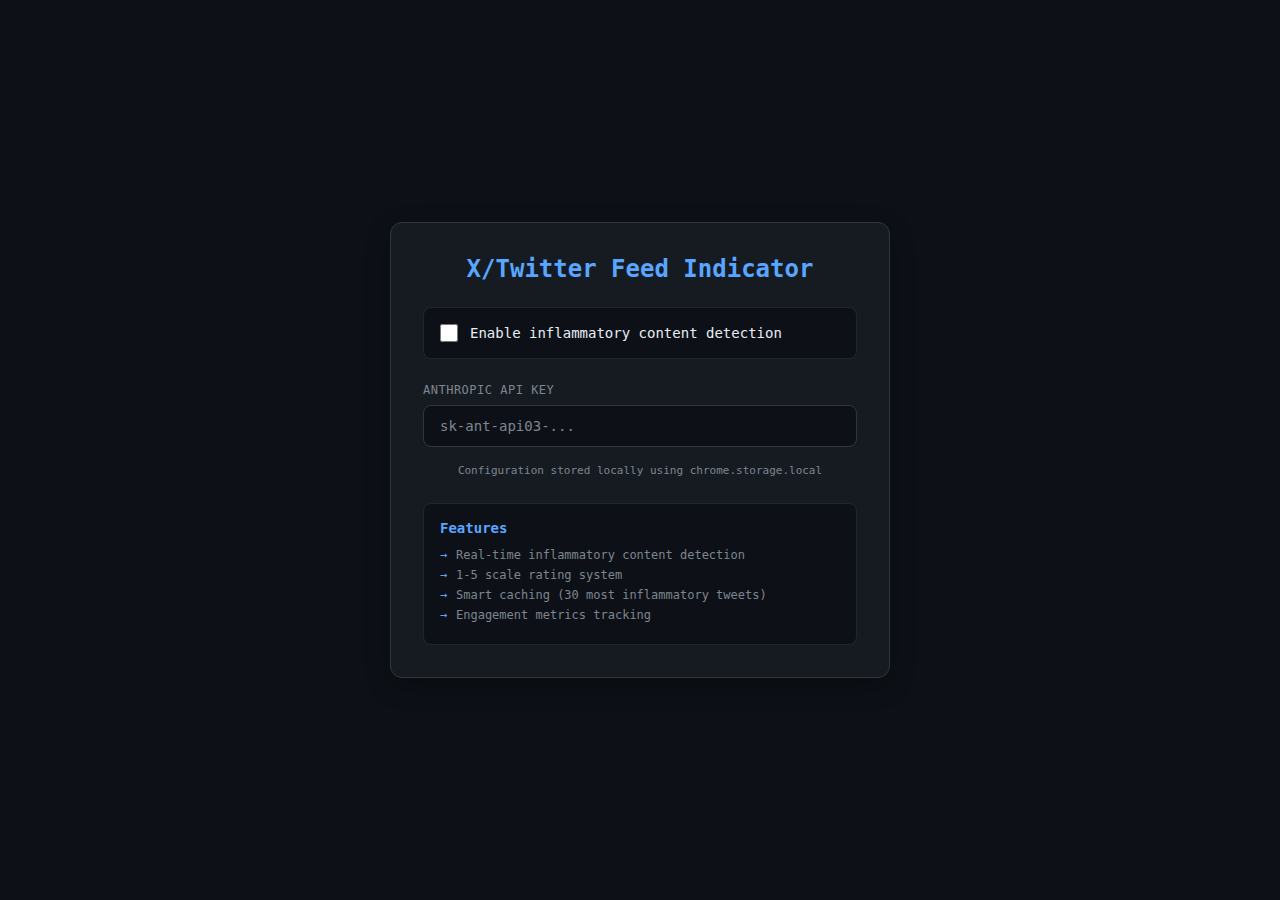
<file: x-feed-indicator-extension/options/index.html>
<!-- Contains the HTML for the extension enabled/disabled and API key input -->

<!doctype html>
<html>
  <head>
    <meta charset="utf-8" />
    <meta name="viewport" content="width=device-width, initial-scale=1" />
    <title>SanityCheck Options</title>
    <style>
      * {
        margin: 0;
        padding: 0;
        box-sizing: border-box;
      }

      body {
        font-family: 'SF Mono', 'Monaco', 'Inconsolata', 'Roboto Mono', 'Source Code Pro', monospace;
        background: #0d1117;
        color: #e6edf3;
        min-height: 100vh;
        display: flex;
        align-items: center;
        justify-content: center;
        padding: 20px;
      }

      .container {
        background: #161b22;
        border: 1px solid #30363d;
        border-radius: 12px;
        padding: 32px;
        max-width: 500px;
        width: 100%;
        box-shadow: 0 8px 24px rgba(0, 0, 0, 0.3);
      }

      h1 {
        color: #58a6ff;
        font-size: 24px;
        font-weight: 600;
        margin-bottom: 24px;
        text-align: center;
      }

      .form-group {
        margin-bottom: 20px;
      }

      .checkbox-group {
        display: flex;
        align-items: center;
        gap: 12px;
        margin-bottom: 24px;
        padding: 16px;
        background: #0d1117;
        border: 1px solid #21262d;
        border-radius: 8px;
      }

      .checkbox-group input[type="checkbox"] {
        width: 18px;
        height: 18px;
        accent-color: #58a6ff;
        cursor: pointer;
      }

      .checkbox-group label {
        color: #e6edf3;
        font-size: 14px;
        cursor: pointer;
        user-select: none;
      }

      .input-group {
        margin-bottom: 16px;
      }

      .input-group label {
        display: block;
        color: #7d8590;
        font-size: 12px;
        font-weight: 500;
        margin-bottom: 8px;
        text-transform: uppercase;
        letter-spacing: 0.5px;
      }

      .input-group input {
        width: 100%;
        padding: 12px 16px;
        background: #0d1117;
        border: 1px solid #30363d;
        border-radius: 8px;
        color: #e6edf3;
        font-family: inherit;
        font-size: 14px;
        transition: all 0.2s ease;
      }

      .input-group input:focus {
        outline: none;
        border-color: #58a6ff;
        box-shadow: 0 0 0 3px rgba(88, 166, 255, 0.1);
      }

      .input-group input::placeholder {
        color: #7d8590;
      }

      .info-text {
        color: #7d8590;
        font-size: 11px;
        text-align: center;
        line-height: 1.4;
      }

      .status-indicator {
        display: inline-block;
        width: 8px;
        height: 8px;
        border-radius: 50%;
        background: #238636;
        margin-right: 8px;
        animation: pulse 2s infinite;
      }

      @keyframes pulse {
        0%, 100% { opacity: 1; }
        50% { opacity: 0.5; }
      }

      .feature-list {
        margin-top: 24px;
        padding: 16px;
        background: #0d1117;
        border: 1px solid #21262d;
        border-radius: 8px;
      }

      .feature-list h3 {
        color: #58a6ff;
        font-size: 14px;
        margin-bottom: 12px;
      }

      .feature-list ul {
        list-style: none;
        padding-left: 0;
      }

      .feature-list li {
        color: #7d8590;
        font-size: 12px;
        margin-bottom: 6px;
        padding-left: 16px;
        position: relative;
      }

      .feature-list li::before {
        content: "→";
        color: #58a6ff;
        position: absolute;
        left: 0;
      }
    </style>
  </head>
  <body>
    <div class="container">
      <h1>X/Twitter Feed Indicator</h1>
      
      <div class="checkbox-group">
        <input id="enabled" type="checkbox" />
        <label for="enabled">Enable inflammatory content detection</label>
      </div>

      <div class="input-group">
        <label for="key">Anthropic API Key</label>
        <input id="key" type="password" placeholder="sk-ant-api03-..." />
      </div>

      <div class="info-text">
        Configuration stored locally using chrome.storage.local
      </div>

      <div class="feature-list">
        <h3>Features</h3>
        <ul>
          <li>Real-time inflammatory content detection</li>
          <li>1-5 scale rating system</li>
          <li>Smart caching (30 most inflammatory tweets)</li>
          <li>Engagement metrics tracking</li>
        </ul>
      </div>
    </div>
    <script src="index.js"></script>
  </body>
</html>
</file>
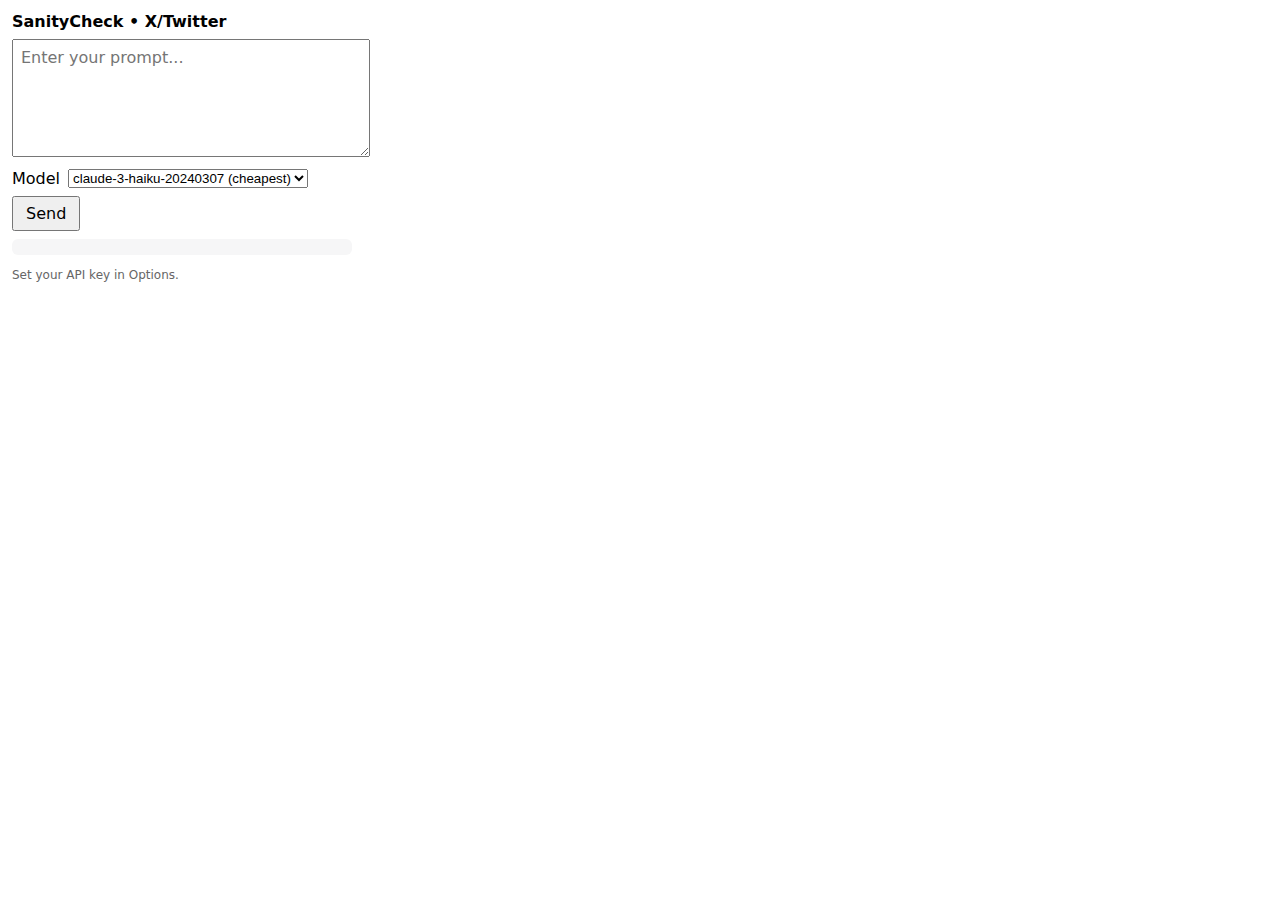
<file: x-feed-indicator-extension/popup/index.html>
<!doctype html>
<html>
  <head>
    <meta charset="utf-8" />
    <meta name="viewport" content="width=device-width, initial-scale=1" />
    <title>SanityCheck</title>
    <link rel="stylesheet" href="styles.css" />
  </head>
  <body>
    <div class="wrap">
      <h1>SanityCheck • X/Twitter</h1>
      <textarea id="prompt" placeholder="Enter your prompt..."></textarea>
      <div class="row">
        <label for="model">Model</label>
        <select id="model">
          <option value="claude-3-haiku-20240307">claude-3-haiku-20240307 (cheapest)</option>
        </select>
      </div>
      <button id="send">Send</button>
      <pre id="output" class="output" aria-live="polite"></pre>
      <div class="hint">Set your API key in Options.</div>
    </div>
    <script src="index.js"></script>
  </body>
  </html>
</file>
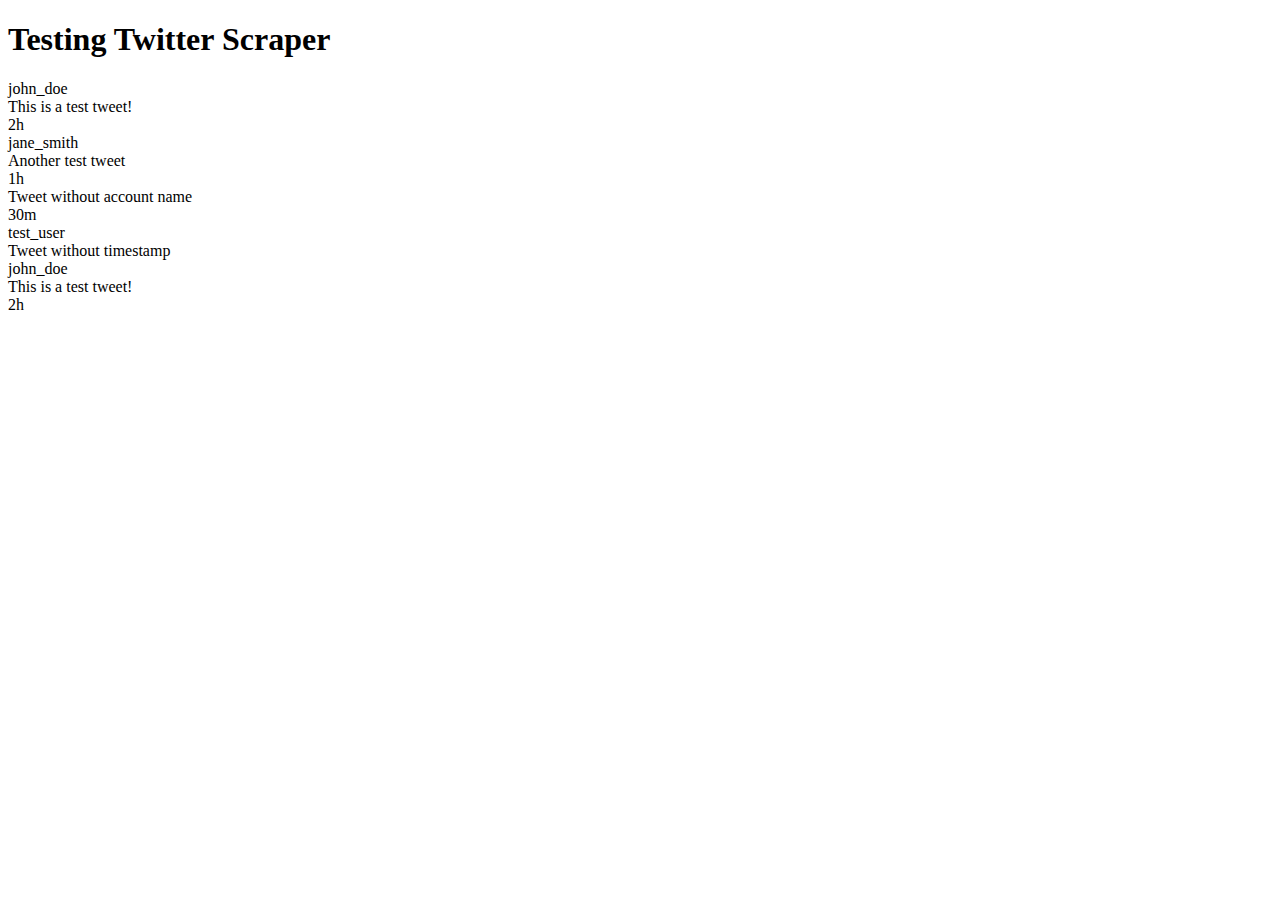
<file: test.html>
<!DOCTYPE html>
<html>
<head>
    <title>Twitter Scraper Test</title>
</head>
<body>
    <h1>Testing Twitter Scraper</h1>
    
    <!-- Mock Twitter tweets -->
    <article data-testid="tweet">
        <div data-testid="User-Name">
            <span><span>john_doe</span></span>
        </div>
        <div data-testid="tweetText">This is a test tweet!</div>
        <time datetime="2024-01-15T10:30:00Z">2h</time>
    </article>
    
    <article data-testid="tweet">
        <div data-testid="User-Name">
            <span><span>jane_smith</span></span>
        </div>
        <div data-testid="tweetText">Another test tweet</div>
        <time datetime="2024-01-15T11:00:00Z">1h</time>
    </article>
    
    <!-- Tweet with missing account name -->
    <article data-testid="tweet">
        <div data-testid="tweetText">Tweet without account name</div>
        <time datetime="2024-01-15T12:00:00Z">30m</time>
    </article>
    
    <!-- Tweet with missing timestamp -->
    <article data-testid="tweet">
        <div data-testid="User-Name">
            <span><span>test_user</span></span>
        </div>
        <div data-testid="tweetText">Tweet without timestamp</div>
    </article>
    
    <!-- Duplicate tweet (same content) -->
    <article data-testid="tweet">
        <div data-testid="User-Name">
            <span><span>john_doe</span></span>
        </div>
        <div data-testid="tweetText">This is a test tweet!</div>
        <time datetime="2024-01-15T10:30:00Z">2h</time>
    </article>

    <script src="webScraping.js"></script>
    <script>
        // Test the function
        console.log('Testing extractTweets...');
        const tweets = extractTweets();
        console.log('Extracted tweets:', tweets);
        console.log('Number of tweets:', tweets.length);
        
        // Test deduplication
        const tweets2 = extractTweets();
        console.log('Second extraction:', tweets2);
        console.log('Should be same length (no duplicates):', tweets.length === tweets2.length);
    </script>
</body>
</html>
</file>
<file: x-feed-indicator-extension/popup/styles.css>
body { margin: 0; font-family: system-ui, -apple-system, Segoe UI, Roboto, sans-serif; }
.wrap { width: 340px; padding: 12px; }
h1 { margin: 0 0 8px; font-size: 16px; }
textarea { width: 100%; min-height: 100px; resize: vertical; font: inherit; padding: 8px; }
.row { display: flex; align-items: center; gap: 8px; margin: 8px 0; }
button { padding: 6px 12px; font: inherit; cursor: pointer; }
.output { white-space: pre-wrap; background: #f6f6f7; padding: 8px; border-radius: 6px; margin-top: 8px; max-height: 240px; overflow: auto; }
.hint { color: #666; font-size: 12px; margin-top: 6px; }
</file>
